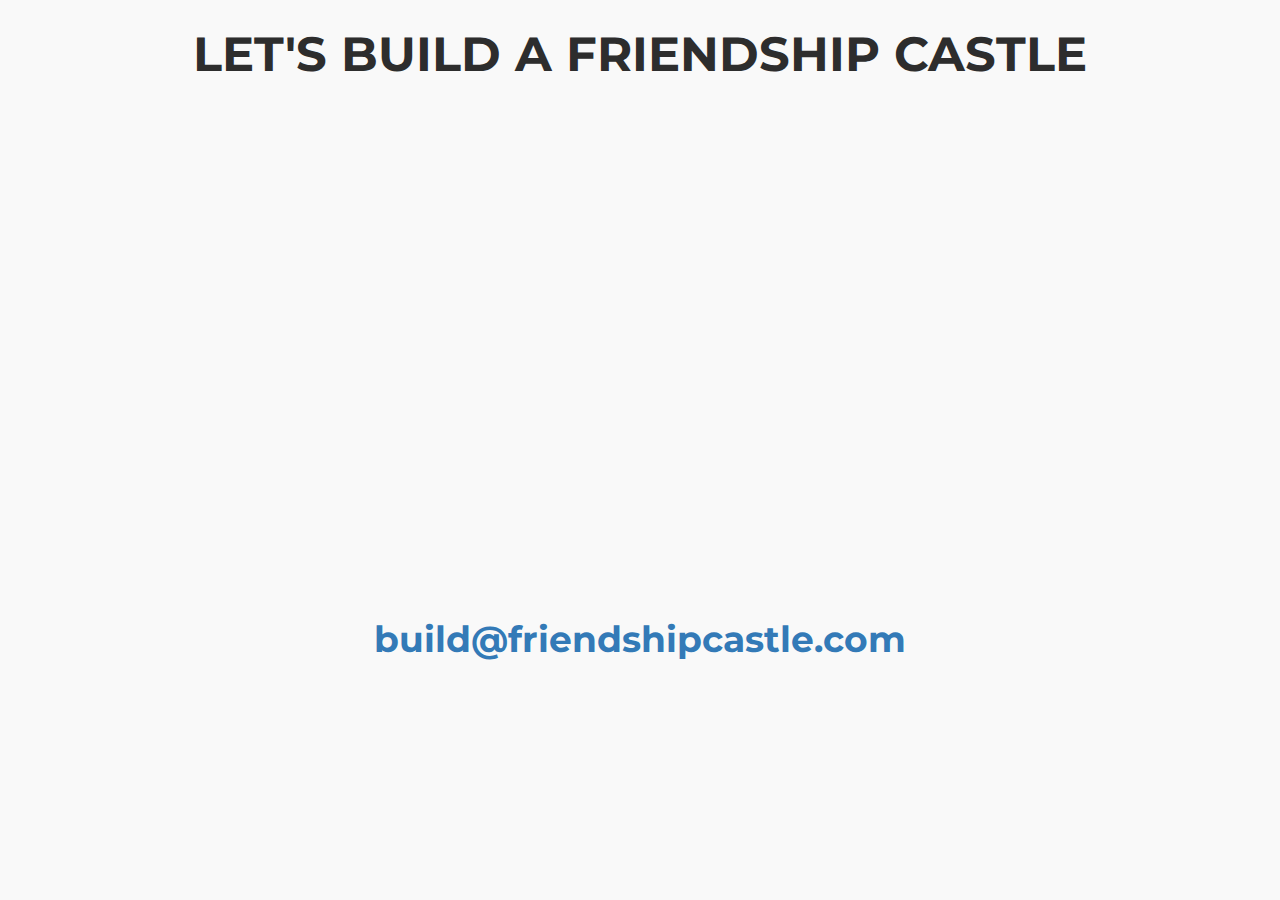
<file: index.html>
<!DOCTYPE html>
<html>

<head>
  <link href='http://fonts.googleapis.com/css?family=Montserrat:700' rel='stylesheet' type='text/css'>
  <link rel="stylesheet" type="text/css" href="friendshipcastle.css">
</head>

<body>

<h1>LET'S BUILD A FRIENDSHIP CASTLE</h1>

<div class="videoWrapper">
  <iframe width="853" height="480" src="//www.youtube.com/embed/VYizpcl_t24?rel=0&amp;showinfo=0" frameborder="0" allowfullscreen></iframe>
</div> 

<div class="contact">
  <a href="mailto:build@friendshipcastle.com">build@friendshipcastle.com</a>
</div>

</body>
</html>
</file>
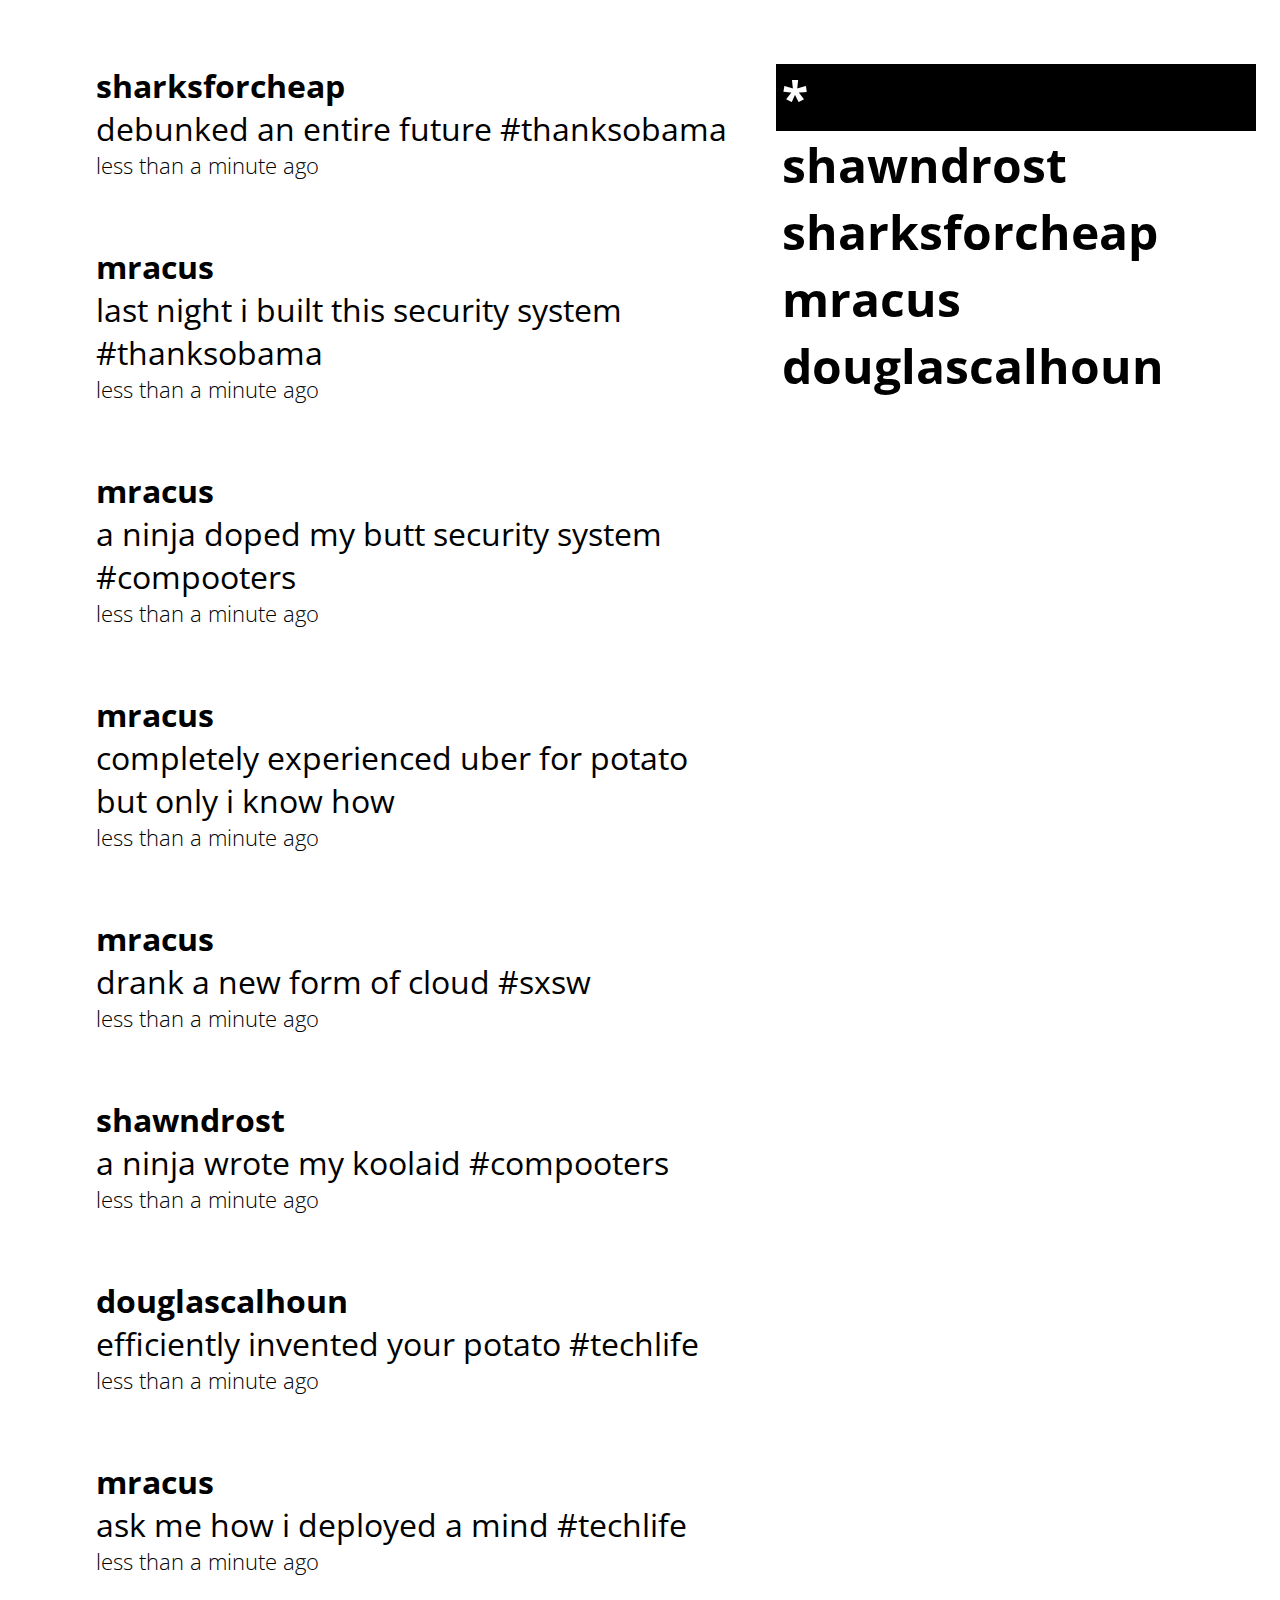
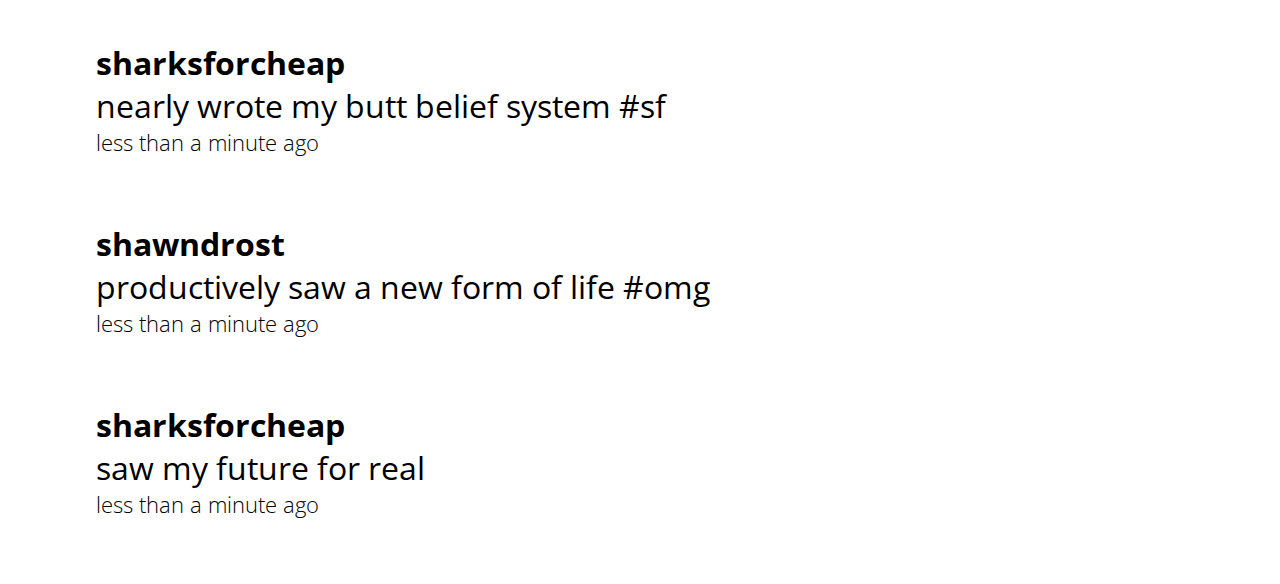
<file: 2015-05-twittler/index.html>
<!DOCTYPE html>
<html>
  <head>
    <link href='http://fonts.googleapis.com/css?family=Open+Sans:400,300,700' rel='stylesheet' type='text/css'>
    <link rel="stylesheet" type="text/css" href="twittler.css">
    <script src="jquery.js"></script>
    <script src="timeago.js"></script>
    <script src="data_generator.js"></script>
  </head>
  <body>
    <script>

      $(document).ready(function(){

        var $body = $('body');
        $body.html('');

        var $following = $('<div id="following"></div>');

        // button for showing all tweets
        $('<button class="user show-all selected">*</button>').appendTo($following);

        // build up a list of users followed
        users.forEach(function (item) {
          var $user = $('<button class="user"></button>').text(item);
          $user.appendTo($following);
        });
        $following.appendTo($body);

        // create the twittler feed
        var $feed = $('<div id="feed"></div>');
        $feed.appendTo($body);

        // default state
        var current = {
          tweetIndex: 0,
          user: '*',
          feed: streams.home
        };

        // start showing tweets and updating every 3 seconds
        showTweets(current.user);
        setInterval(updateFeed, 3000);

        // buttons with hover animations
        $('.user').on('mouseenter', function() {
          $(this).addClass('highlight');
        });
        $('.user').on('mouseleave', function() {
          $(this).removeClass('highlight');
        });

        // highlight and show tweets of user when selected
        $('.user').on('click', function() {
          // use text in button to get username lol
          showTweets($(this).text());
          $('button').removeClass('selected');
          $(this).addClass('selected');
        });

        $('.tweet').on('mouseenter', function() {
          $(this).addClass('highlight');
        });
        $('.tweet').on('mouseleave', function() {
          $(this).removeClass('highlight');
        });
        


        function updateFeed() {
          while(current.tweetIndex < current.feed.length){
            var tweet = current.feed[current.tweetIndex];
            var $tweet = $('<div class="tweet"></div>');

            var $author = $('<div class="user"></div>').text(tweet.user);
            $author.appendTo($tweet);

            var $message = $('<div class="message"></div>').text(tweet.message);
            $message.appendTo($tweet);

            var $time = $('<div class="time"></span>').text($.timeago(tweet.created_at));
            $time.appendTo($tweet);

            $tweet.hide().prependTo($feed).slideDown(300);
            current.tweetIndex ++;  
          }
        }

        // remember '*' is for show all
        function showTweets(username) {
          if (username === '*') {
            current.feed = streams.home;
          } else {
            current.feed = streams.users[username];          
          }

          current.username = username;
          current.tweetIndex = 0;      
          $('#feed').empty();
          updateFeed();
        }


      });

    </script>
  </body>
</html>
</file>
<file: friendshipcastle.css>
body {
	font-family: 'Montserrat', sans-serif;
	margin-bottom: 25px;
	background-color: #f9f9f9;

}

h1 {
	font-size: 48px;
	text-align: center;
	margin: 25px auto 25px auto;
	color: #2d2d2d;
}

.videoWrapper {
	width: 853px;
	margin-left: auto;
	margin-right: auto;
}

.contact {
	text-align: center;
	margin-top: 25px;
}

a {
	text-decoration: none;
	font-size: 36px;
	font-weight: bold;
	color: #337ab7;

}
</file>
<file: 2015-05-twittler/twittler.css>
body {
	font-family: 'Open Sans', sans-serif;
	font-size: 2em;
}

#following {
	top: 2em;
	margin-left: 60%;

	position:fixed;

}

#feed {
	width: 50%;
	margin-left: 7%;
}

.tweet {
	margin-top: 2em;
	margin-bottom: 2em;
}

.user {
	text-align: left;
	width: 10em;
	font-weight: 700;
	transition: all 0.1s ease-in-out;

}

.author {
	font-weight: 700;
}

.time {
	font-size: .7em;
	font-weight: 300;
	cursor: default;
}

button {
	display: block;
	border:0;
	background-color: inherit;
	font-size: 1.5em;
	font-family: 'Open Sans', sans-serif;
}


button:focus {
	outline: none;
}

.highlight {
	background-color: #ddd;
	margin-left:-3px;
	cursor:pointer;
}

.selected {
	background-color: black;
	color: white;
}
</file>
